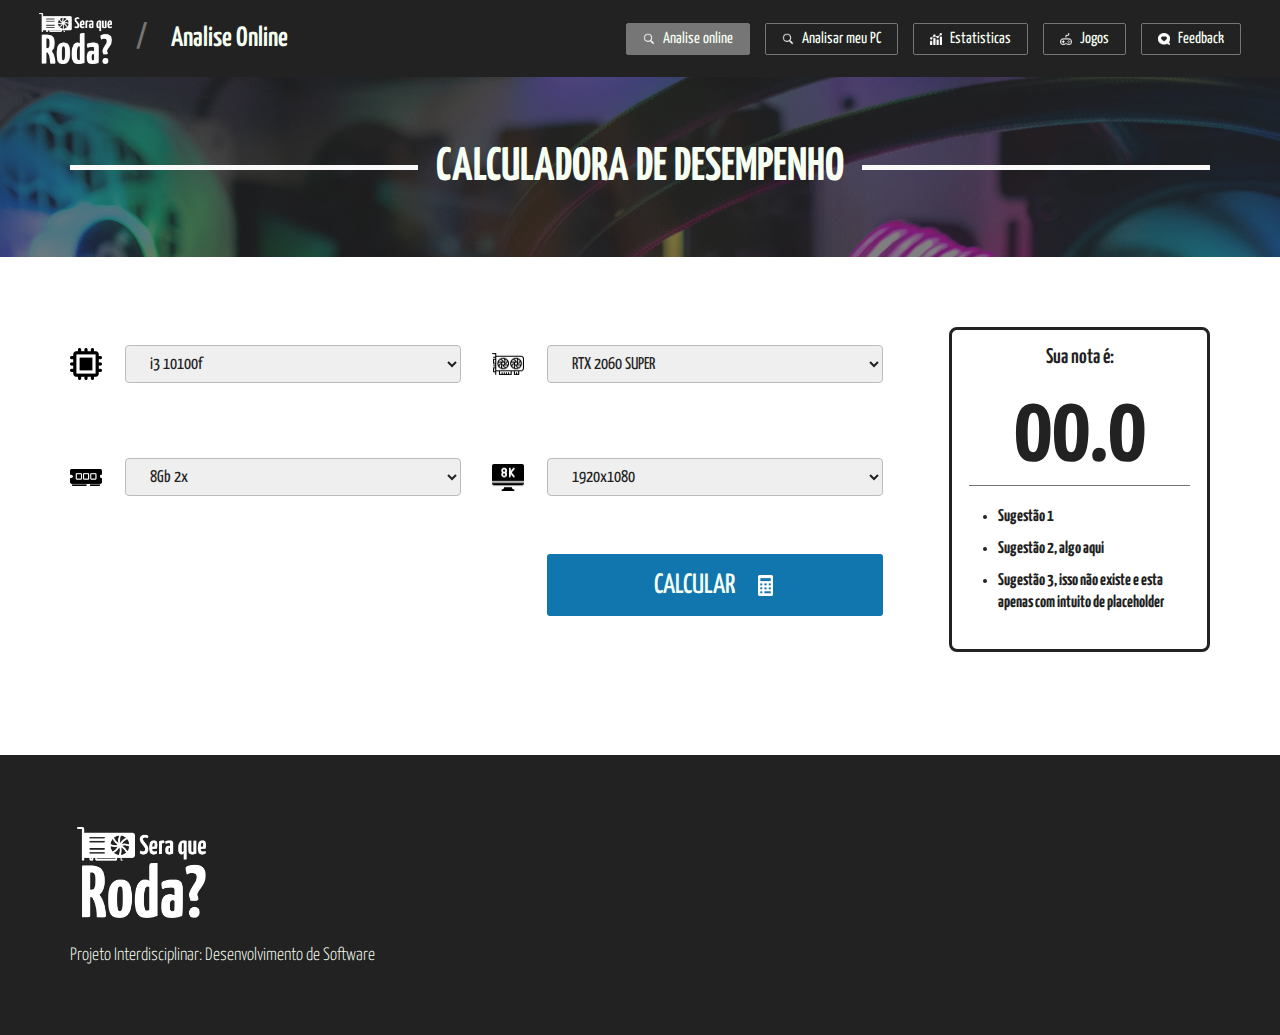
<file: front/analise-online/index.html>
<!DOCTYPE html>
<html lang="pt-br">
<head>
    <meta charset="UTF-8">
    <meta name="viewport" content="width=device-width, initial-scale=1.0">
    <title>Sera Que Roda</title>
    <link rel="stylesheet" href="css/boot.css">
    <link rel="stylesheet" href="css/index.css">
    <link rel="stylesheet" href="css/header.css">
    <link rel="stylesheet" href="css/footer.css">

    <link href="https://fonts.googleapis.com/css2?family=Yanone+Kaffeesatz:wght@200..700&display=swap" rel="stylesheet">
</head>
<body>
    <header>
        <section class="container header flex">
            <div class="pagina-info flex">
                <a href="">
                    <picture class="logo imagem-fit">
                        <img src="img/logo.png" alt="Lodo do Sera que roda">
                    </picture>
                </a>
                <div class="separator">
                    <p>/</p>
                </div>
                <a href="analise-online" class="pagina">
                    <p>Analise Online</p>
                </a>
            </div>
            <div class="botoes-mobile">
                <div class="menu toggle-menu-js">
                    <picture class="icone imagem-fit">
                        <img src="img/icones/menu.png" alt="Menu">
                    </picture>
                </div>
            </div>
            <nav class="paginas">
                <div class="fechar toggle-menu-js">X</div>
                <ul class="lista-paginas flex">
                    <li class="logo-mobile-parent">
                        <a href="" class="logo-mobile">
                            <picture class="imagem imagem-fit">
                                <img src="img/logo.png" alt="Sera que roda">
                            </picture>
                        </a>
                    </li>
                    <li>
                        <a href="analise-online" class="pagina ativo">
                            <picture class="icone imagem-fit">
                                <img src="img/icones/lupa.png" alt="Analise de hardware online">
                            </picture>
                            <p>Analise online</p>
                        </a>
                    </li>
                    <li>
                        <a href="analisar-meu-pc" class="pagina">
                            <picture class="icone imagem-fit">
                                <img src="img/icones/lupa.png" alt="Analise de hardware">
                            </picture>
                            <p>Analisar meu PC</p>
                        </a>
                    </li>
                    <li>
                        <a href="estatisticas" class="pagina">
                            <picture class="icone imagem-fit">
                                <img src="img/icones/statistics.png" alt="Estatisticas">
                            </picture>
                            <p>Estatisticas</p>
                        </a>
                    </li>
                    <li>
                        <a href="jogos" class="pagina">
                            <picture class="icone imagem-fit">
                                <img src="img/icones/controller.png" alt="Jogos">
                            </picture>
                            <p>Jogos</p>
                        </a>
                    </li>
                    <li>
                        <a href="feedback" class="pagina">
                            <picture class="icone imagem-fit">
                                <img src="img/icones/feedback.png" alt="Feedback">
                            </picture>
                            <p>Feedback</p>
                        </a>
                    </li>
                </ul>
            </nav>
        </section>
    </header>
    <main>
        <section class="container banner-pagina">
            <div class="conteudo-1120 parent flex">
                <div class="linha flex"></div>
                <p>CALCULADORA DE DESEMPENHO</p>
                <div class="linha"></div>
            </div>
        </section>
        <section class="container calculadora">
            <div class="conteudo-1120 parent flex">
                <form action="" class="calculadora-js conteudo left">
                    <div class="input-parent">
                        <picture class="icone imagem-fit">
                            <img src="img/icones/cpu.png" alt="Processador">
                        </picture>
                        <select name="processador" class="input">
                            <option value="1">i3 10100f</option>
                            <option value="1">AMD Athlon 3000g</option>
                        </select>
                    </div>
                    <div class="input-parent">
                        <picture class="icone imagem-fit">
                            <img src="img/icones/gpu.png" alt="Processador">
                        </picture>
                        <select name="gpu" class="input">
                            <option value="1">RTX 2060 SUPER</option>
                            <option value="2">GTX 1650</option>
                            <option value="3">RX 580</option>
                        </select>
                    </div>
                    <div class="input-parent">
                        <picture class="icone imagem-fit">
                            <img src="img/icones/ram.png" alt="Processador">
                        </picture>
                        <select name="ram" class="input">
                            <option value="1">8Gb 2x</option>
                            <option value="2">16Gb 1x</option>
                            <option value="3">4Gb 4x</option>
                        </select>
                    </div>
                    <div class="input-parent">
                        <picture class="icone imagem-fit">
                            <img src="img/icones/monitor.png" alt="Processador">
                        </picture>
                        <select name="monitor" class="input">
                            <option value="1">1920x1080</option>
                            <option value="2">1366x720</option>
                        </select>
                    </div>
                    <button class="calcular">
                        <p>CALCULAR</p>
                        <picture class="icone imagem-fit">
                            <img src="img/icones/calculadora.png" alt="Calcular">
                        </picture>
                    </button>
                </form>
                <div class="conteudo right">
                    <div class="titulo">
                        <p>Sua nota é:</p>
                    </div>
                    <div class="nota">
                        <p>00.0</p>
                    </div>
                    <ul class="sugestoes">
                        <li class="item">
                            <p>Sugestão 1</p>
                        </li>
                        <li class="item">
                            <p>Sugestão 2, algo aqui</p>
                        </li>
                        <li class="item">
                            <p>Sugestão 3, isso não existe e esta apenas com intuito de placeholder</p>
                        </li>
                    </ul>
                </div>
            </div>
        </section>
    </main>
    <footer>
        <section class="container footer">
            <div class="conteudo-1140 parent">
                <div class="logo">
                    <a href="">
                        <picture class="imagem imagem-fit">
                            <img src="img/logo.png" alt="Sera que roda">
                        </picture>
                    </a>
                    <div class="titulo">
                        <p>Projeto Interdisciplinar: Desenvolvimento de Software</p>
                    </div>
                </div>
            </div>
        </section>
    </footer>

    <script src="js/jquery.js"></script>
    <script src="js/header.js"></script>
</body>
</html>
</file>
<file: front/analise-online/css/boot.css>
:root{
    --cor1: #222222;
    --cor2: #F6FFF2;
    --cor3: #767676;
    --cor4: #BBBBBB;
    --cor5: #FAFAFA;
    --cor6: #2D2D2D;
    --cor7: #1176AE;

    --font1: "Yanone Kaffeesatz";
}

*{padding: 0;margin: 0;font: inherit;color: inherit;list-style: none;text-decoration: none;}

.imagem-fit{display: block;}
.imagem-fit > *{display: block;width: 100%;height: 100%;object-fit: contain;}

.flex{display: flex;}

.conteudo-870{width: 870px;max-width: 90%;margin: 0 auto;}
.conteudo-1120{width: 1140px;max-width: 90%;margin: 0 auto;}
.conteudo-1140{width: 1140px;max-width: 90%;margin: 0 auto;}
.conteudo-1200{width: 1200px;max-width: 90%;margin: 0 auto;}

.fundo-alerta{display: none;}
</file>
<file: front/analise-online/css/index.css>
.container.banner-pagina{padding: 63px 0;background: linear-gradient(90deg, #2E2E2E99, #2E2E2E99), url('../img/fundos/pc-gamer.jpg') no-repeat center center / cover fixed;}
.container.banner-pagina .parent{font: 700 47px / 54px var(--font1);color: var(--cor2);justify-content: center;align-items: center;gap: 18px;}
.container.banner-pagina .parent .linha{height: 5px;flex: 1 1 auto;background: var(--cor5);}

.container.calculadora{padding: 70px 0 103px;}
.container.calculadora .parent{gap: 66px;}
.container.calculadora .parent .conteudo.left{flex: 1 1 auto;display: grid;grid-template-columns: 1fr 1fr;gap: 39px 31px;}
.container.calculadora .parent .conteudo.left .input-parent{display: flex;align-items: center;justify-content: flex-start;gap: 23px;}
.container.calculadora .parent .conteudo.left .input-parent .icone{flex: 0 0 auto;width: 32px;height: 34px;}
.container.calculadora .parent .conteudo.left .input-parent .input{flex: 1 1 auto;padding: 0 20px;border-radius: 4px;border: 1px solid var(--cor4);font: 400 17px / 24px var(--font1);color: var(--cor1);height: 38px;}
.container.calculadora .parent .conteudo.left .calcular{grid-column: 2/2;margin: 0 0 0 55px;display: flex;align-items: center;justify-content: center;gap: 20px;font: 500 28px / 32px var(--font1);color: var(--cor2);padding: 16px 60px 14px;background: var(--cor7);border-radius: 3px;border: none;outline: none;user-select: none;height: fit-content;}
.container.calculadora .parent .conteudo.left .calcular:hover{cursor: pointer;}
.container.calculadora .parent .conteudo.left .calcular .icone{width: 21px;height: 21px;}
.container.calculadora .parent .conteudo.right{flex: 0 0 221px;border: 3px solid var(--cor1);border-radius: 8px;overflow: hidden;padding: 15px 17px 25px;}
.container.calculadora .parent .conteudo.right .titulo{text-align: center;font: 600 21px / 26px var(--font1);color: var(--cor1);margin: 0 0 14px;}
.container.calculadora .parent .conteudo.right .nota{font: 700 96px / 100px var(--font1);color: var(--cor1);text-align: center;border-bottom: 1px solid var(--cor3);margin: 0 0 20px;}
.container.calculadora .parent .conteudo.right .sugestoes{margin: 0 9px;list-style: disc;padding: 0 0 0 20px;font: 700 17px / 22px var(--font1);color: var(--cor1);}
.container.calculadora .parent .conteudo.right .sugestoes .item{list-style: disc;margin: 0 0 10px;}

@media(max-width: 990px){
    .container.banner-pagina{padding: 25px 0;}
    .container.banner-pagina .parent{font-size: 32px;line-height: 38px;}
    
    .container.calculadora{padding: 25px 0;}
    .container.calculadora .parent{display: block;}
    .container.calculadora .parent .conteudo.left{margin: 0 0 30px;}
    .container.calculadora .parent .conteudo.right{width: fit-content;margin: 0 auto;}
    .container.calculadora .parent .conteudo.left .calcular{margin: 0;grid-column: 1/3;font-size: 24px;line-height: 30px;}
}

@media(max-width: 700px){
    .container.banner-pagina .parent{font-size: 26px;line-height: 32px;text-align: center;}

    .container.calculadora .parent .conteudo.left{grid-template-columns: 1fr;}
    .container.calculadora .parent .conteudo.left .calcular{grid-column: auto;}
    .container.calculadora .parent .conteudo.left .input-parent{gap: 15px;}
    .container.calculadora .parent .conteudo.left .input-parent .icone{width: 25px;height: 25px;}
}
</file>
<file: front/analise-online/css/header.css>
.container.header{padding: 13px 39px;background: var(--cor1);justify-content: space-between;align-items: center;}
.container.header .pagina-info{gap: 24px;align-items: center;justify-content: flex-start;}
.container.header .pagina-info .logo{display: block;width: 73px;height: 51px;flex: 0 0 auto;}
.container.header .pagina-info .separator{font: 400 34px var(--font1);color: var(--cor3);}
.container.header .pagina-info .pagina{font: 600 28px var(--font1);color: var(--cor2);transition: .4s;}
.container.header .pagina-info .pagina:hover{cursor: pointer;color: var(--cor3);}

.container.header .paginas .lista-paginas{gap: 17px;}
.container.header .paginas .lista-paginas .pagina{display: flex;align-items: center;justify-content: center;gap: 8px;padding: 6px 16px;border-radius: 2px;border: 1px solid var(--cor3);transition: .4s;font: 400 18px / 22px var(--font1);color: var(--cor2);align-items: center;}
.container.header .paginas .lista-paginas .pagina:hover,
.container.header .paginas .lista-paginas .pagina.ativo{background: var(--cor3);}
.container.header .paginas .lista-paginas .pagina .icone{flex: 0 0 auto;width: 12px;height: 12px;}
.container.header .paginas .lista-paginas .logo-mobile-parent{display: none;}
.container.header .paginas > .fechar{display: none;}
.container.header .botoes-mobile{display: none;}

@media(max-width: 1300px){
    .container.header .paginas .lista-paginas{gap: 15px;}
    .container.header .paginas .lista-paginas .pagina{font-size: 16px;line-height: 18px;}
}

@media(max-width: 1050px){
    .container.header .paginas .lista-paginas{gap: 12px;}
    .container.header .paginas .lista-paginas .pagina{font-size: 15px;line-height: 17px;}
}

@media(max-width: 990px){
    .container.header{padding: 12px 5%;}
    .container.header .pagina-info{gap: 15px;}
    .container.header .pagina-info .pagina{font-weight: 500;font-size: 24px;}
    .container.header .pagina-info .logo{width: 60px;aspect-ratio: 73/51;height: auto;margin: 0 0 8px;}

    .container.header .paginas{--fechar: 80px;position: fixed;right: 100%;top: 0;width: 100%;height: 100%;background: #0006;z-index: 10;transition: .4s;}
    .container.header .paginas.open{right: 0;}
    .container.header .paginas > .fechar{display: block;position: absolute;right: 0;top: 0;display: grid;place-items: center;width: var(--fechar);aspect-ratio: 3/2;background: #d23;color: #fff;font: 20px sans-serif;font-weight: 700;user-select: none;}
    .container.header .paginas > .fechar:hover{cursor: pointer;}
    .container.header .paginas .lista-paginas{width: calc(100% - var(--fechar));background: var(--cor1);height: 100%;box-sizing: border-box;padding: 20px 15px 0;}
    .container.header .paginas .lista-paginas{display: block;}
    .container.header .paginas .lista-paginas .pagina{margin: 0 0 15px;justify-content: flex-start;font-size: 18px;line-height: 24px;}
    .container.header .paginas .lista-paginas .logo-mobile-parent{display: block;}
    .container.header .paginas .lista-paginas .logo-mobile .imagem{height: 80px;margin: 0 0 45px;display: block;width: fit-content;}

    .container.header .botoes-mobile{display: flex;align-items: center;justify-content: flex-end;gap: 20px;}
    .container.header .botoes-mobile .menu{flex: 0 0 auto;border-radius: 3px;border: 1px solid var(--cor3);padding: 10px;user-select: none;transition: .4s;}
    .container.header .botoes-mobile .menu:hover{cursor: pointer;background: var(--cor3);}
    .container.header .botoes-mobile .menu .icone{flex: 0 0 auto;width: 14px;}
}

@media(max-width: 400px){
    .container.header .paginas{--fechar: 50px;}
}
</file>
<file: front/analise-online/css/footer.css>
.container.footer{padding: 72px 0 69px;background: var(--cor1);}
.container.footer .parent .logo .imagem{width: 143px;height: 91px;margin: 0 0 28px;}
.container.footer .parent .logo .titulo{font: 300 18px / 20px var(--font1);color: var(--cor2);}
</file>
